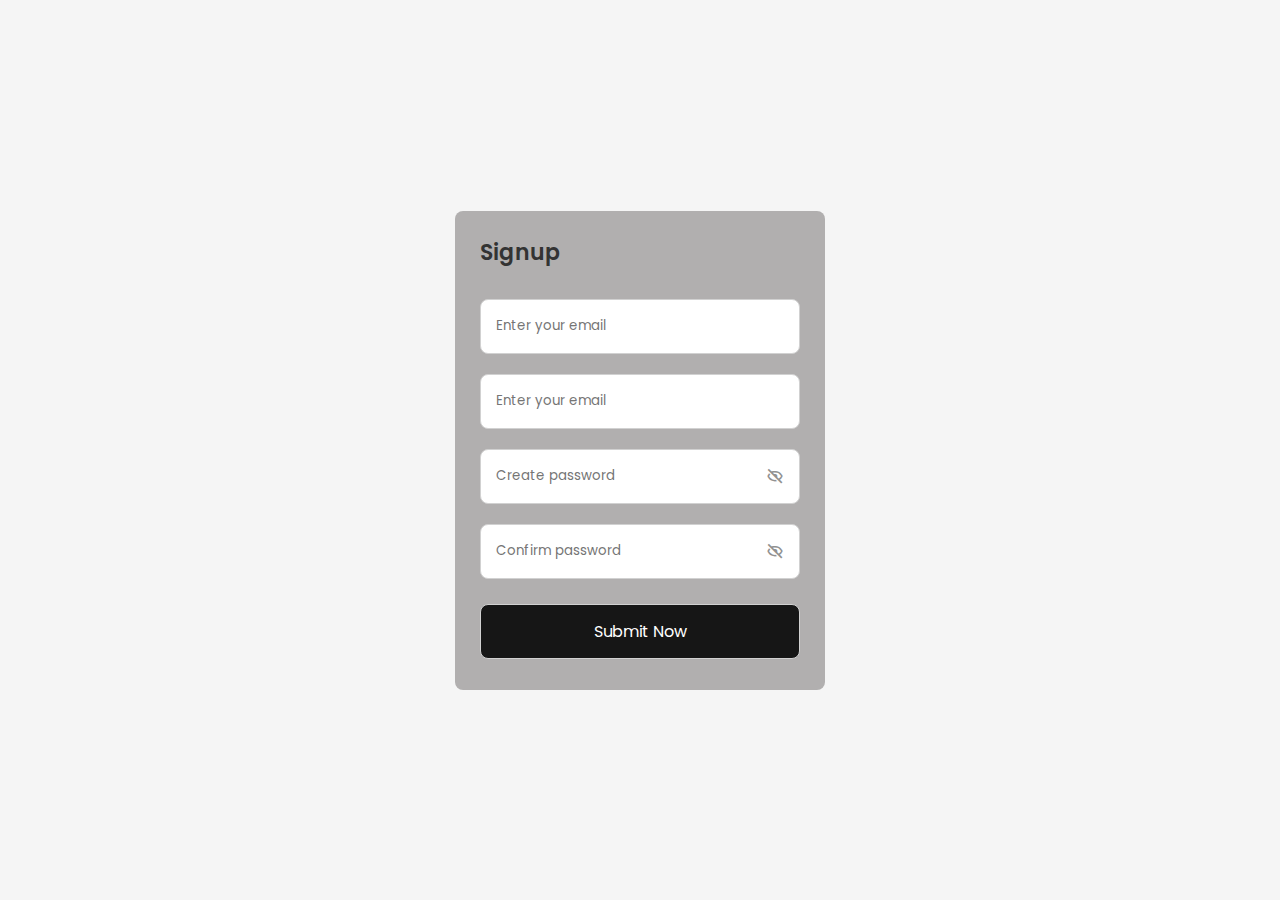
<file: login.html>
<!DOCTYPE html>
<!-- Coding by CodingLab | www.codinglabweb.com-->
<html lang="en">
  <head>
    <meta charset="UTF-8" />
    <meta http-equiv="X-UA-Compatible" content="IE=edge" />
    <meta name="viewport" content="width=device-width, initial-scale=1.0" />
    <!--<title>Email and Password Validation</title>-->

    <!-- CSS -->
    <link rel="stylesheet" href="login.css" />

    <!-- Boxicons CSS -->
    <link
      href="https://unpkg.com/boxicons@2.1.2/css/boxicons.min.css"
      rel="stylesheet"
    />
  </head>
  <body>
    <div class="container">
      <header>Signup</header>
      <form action="index.html">
        <div class="field email-field">
          <div class="input-field">
            <input type="email" placeholder="Enter your email" class="email" />
          </div>
          <span class="error email-error">
            <i class="bx bx-error-circle error-icon"></i>
            <p class="error-text">Please enter a valid email</p>
          </span>
        </div>
        <div class="field email-field">
            <div class="input-field">
              <input type="email" placeholder="Enter your email" class="email" />
            </div>
            <span class="error email-error">
              <i class="bx bx-error-circle error-icon"></i>
              <p class="error-text">Please enter a valid email</p>
            </span>
          </div>
          
        <div class="field create-password">
          <div class="input-field">
            <input
              type="password"
              placeholder="Create password"
              class="password"
            />
            <i class="bx bx-hide show-hide"></i>
          </div>
          <span class="error password-error">
            <i class="bx bx-error-circle error-icon"></i>
            <p class="error-text">
              Please enter atleast 8 charatcer with number, symbol, small and
              capital letter.
            </p>
          </span>
        </div>
        <div class="field confirm-password">
          <div class="input-field">
            <input
              type="password"
              placeholder="Confirm password"
              class="cPassword"
            />
            <i class="bx bx-hide show-hide"></i>
          </div>
          <span class="error cPassword-error">
            <i class="bx bx-error-circle error-icon"></i>
            <p class="error-text">Password don't match</p>
          </span>
        </div>
        <div class="input-field button">
          <input type="submit" value="Submit Now" />
        </div>
      </form>
    </div>

    <!-- JavaScript -->
    <!--<script src="js/script.js"></script>-->
  </body>
</html>
</file>
<file: login.css>
/* Google Fonts - Poppins */
@import url("https://fonts.googleapis.com/css2?family=Poppins:wght@300;400;500;600&display=swap");

* {
  margin: 0;
  padding: 0;
  box-sizing: border-box;
  font-family: "Poppins", sans-serif;
}
body {
  min-height: 100vh;
  display: flex;
  align-items: center;
  justify-content: center;
  background: #f5f5f5;
}
.container {
  position: relative;
  max-width: 370px;
  width: 100%;
  padding: 25px;
  border-radius: 8px;
  background-color: rgb(177, 175, 175);
}
.container header {
  font-size: 22px;
  font-weight: 600;
  color: #333;
}
.container form {
  margin-top: 30px;
}
form .field {
  margin-bottom: 20px;
}
form .input-field {
  position: relative;
  height: 55px;
  width: 100%;
}
.input-field input {
  height: 100%;
  width: 100%;
  outline: none;
  border: none;
  border-radius: 8px;
  padding: 0 15px;
  border: 1px solid #d1d1d1;
}
.invalid input {
  border-color: #d93025;
}
.input-field .show-hide {
  position: absolute;
  right: 13px;
  top: 50%;
  transform: translateY(-50%);
  font-size: 18px;
  color: #919191;
  cursor: pointer;
  padding: 3px;
}
.field .error {
  display: flex;
  align-items: center;
  margin-top: 6px;
  color: #d93025;
  font-size: 13px;
  display: none;
}
.invalid .error {
  display: flex;
}
.error .error-icon {
  margin-right: 6px;
  font-size: 15px;
}
.create-password .error {
  align-items: flex-start;
}
.create-password .error-icon {
  margin-top: 4px;
}
.button {
  margin: 25px 0 6px;
}
.button input {
  color: #fff;
  font-size: 16px;
  font-weight: 400;
  background-color: #161616;
  cursor: pointer;
  transition: all 0.3s ease;
}
.button input:hover {
  background-color: #a8aaaf;
}
</file>
